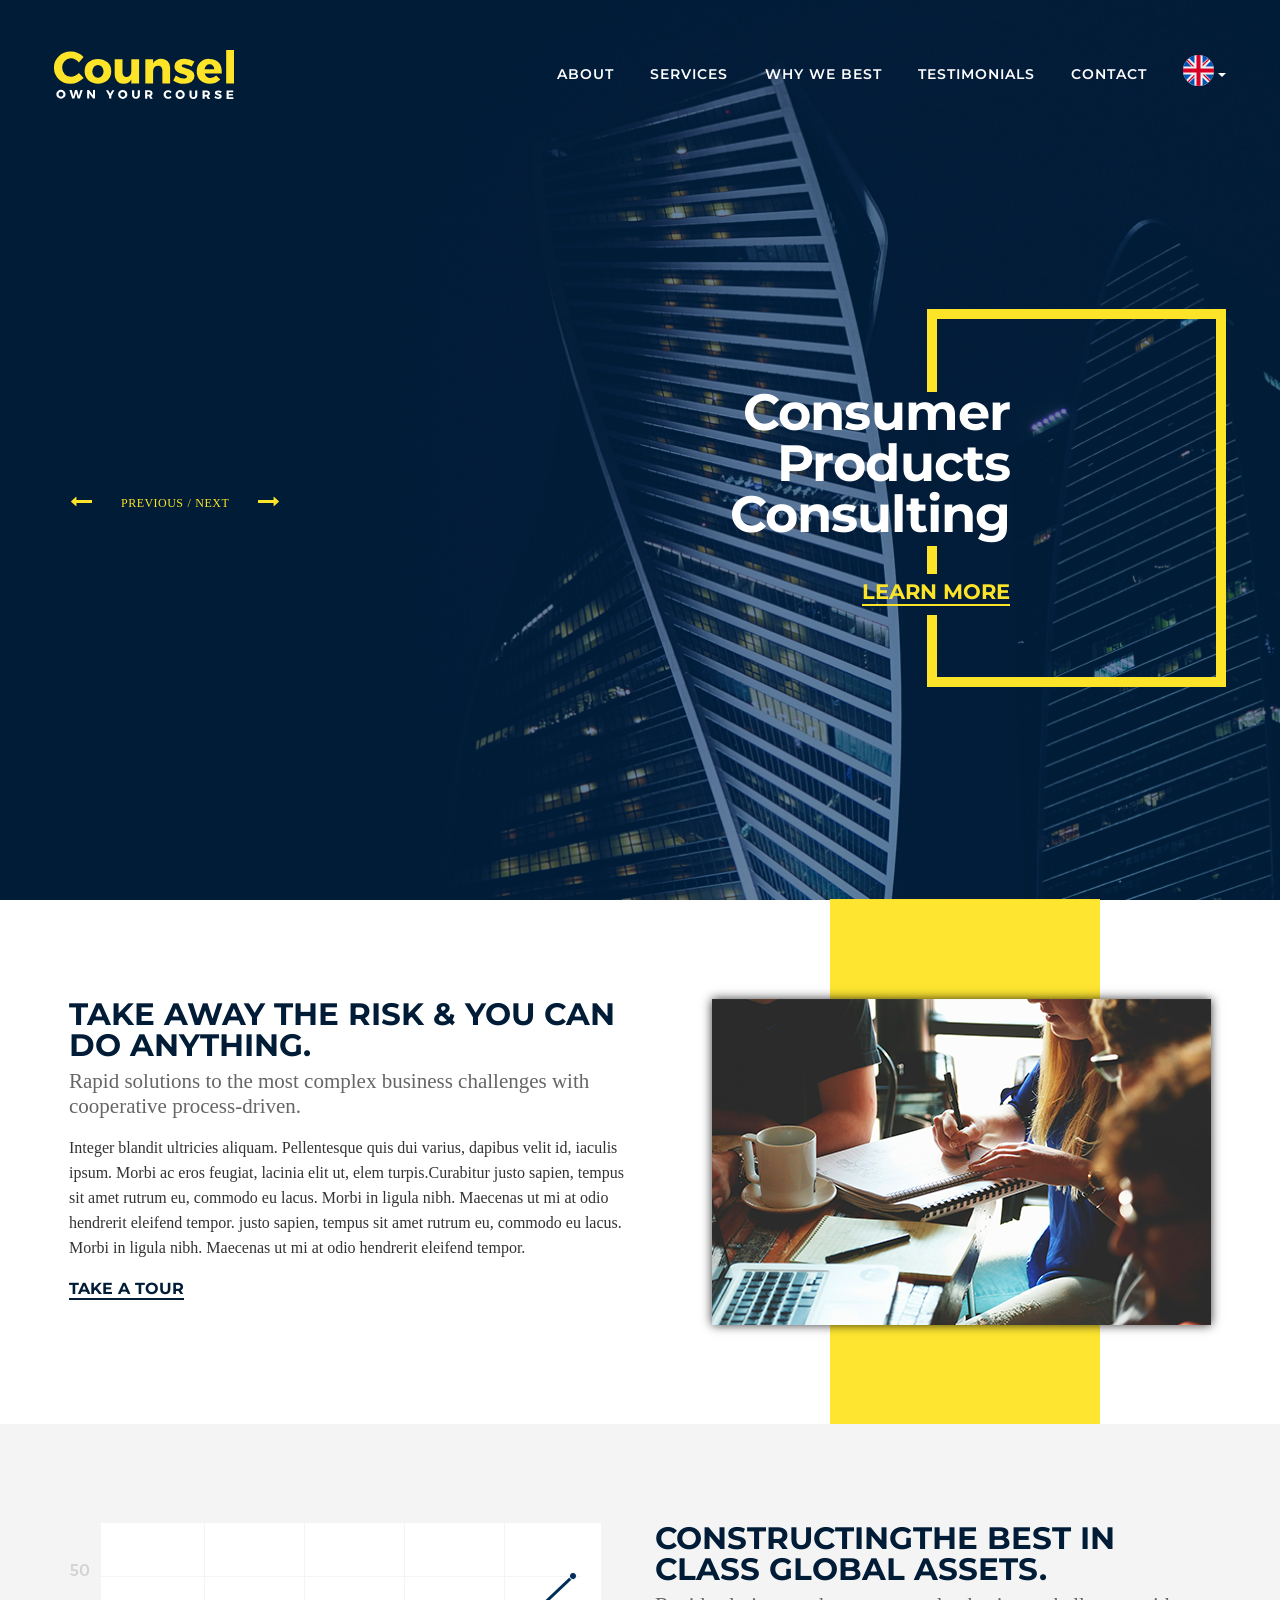
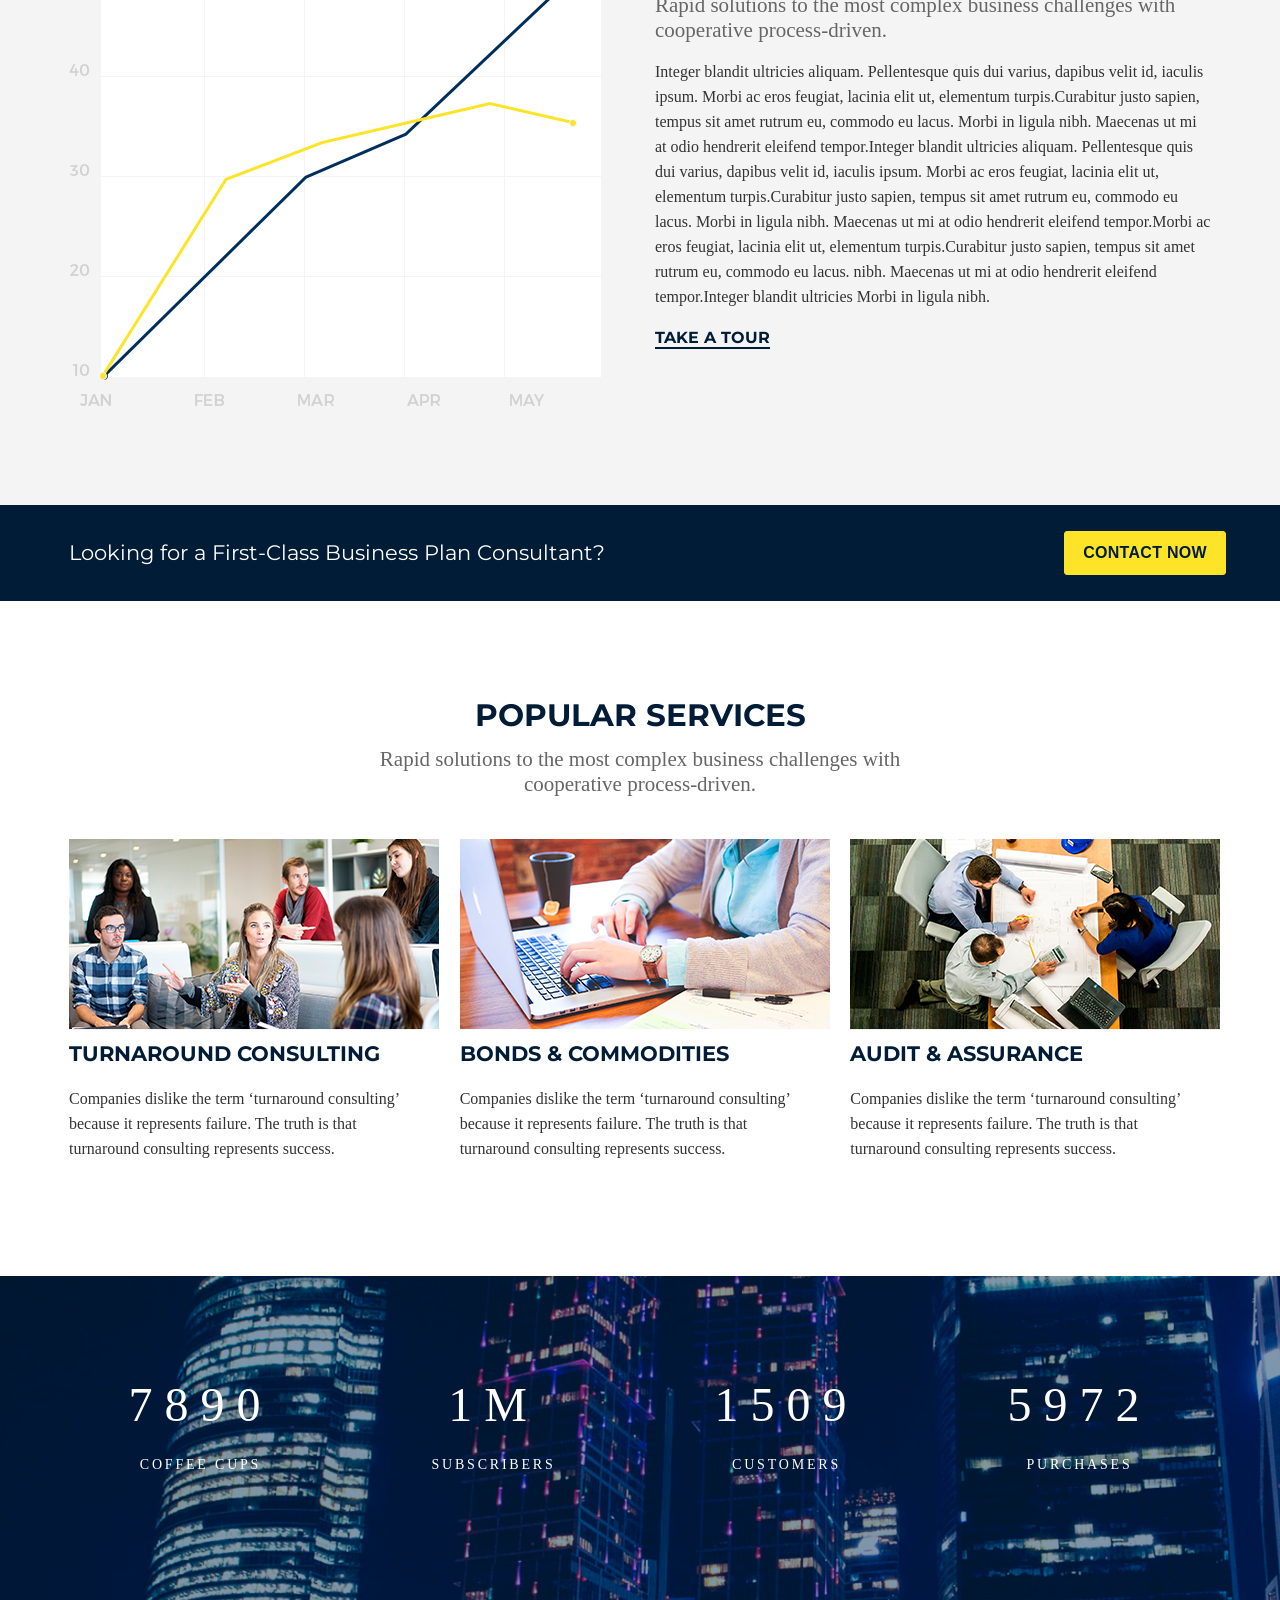
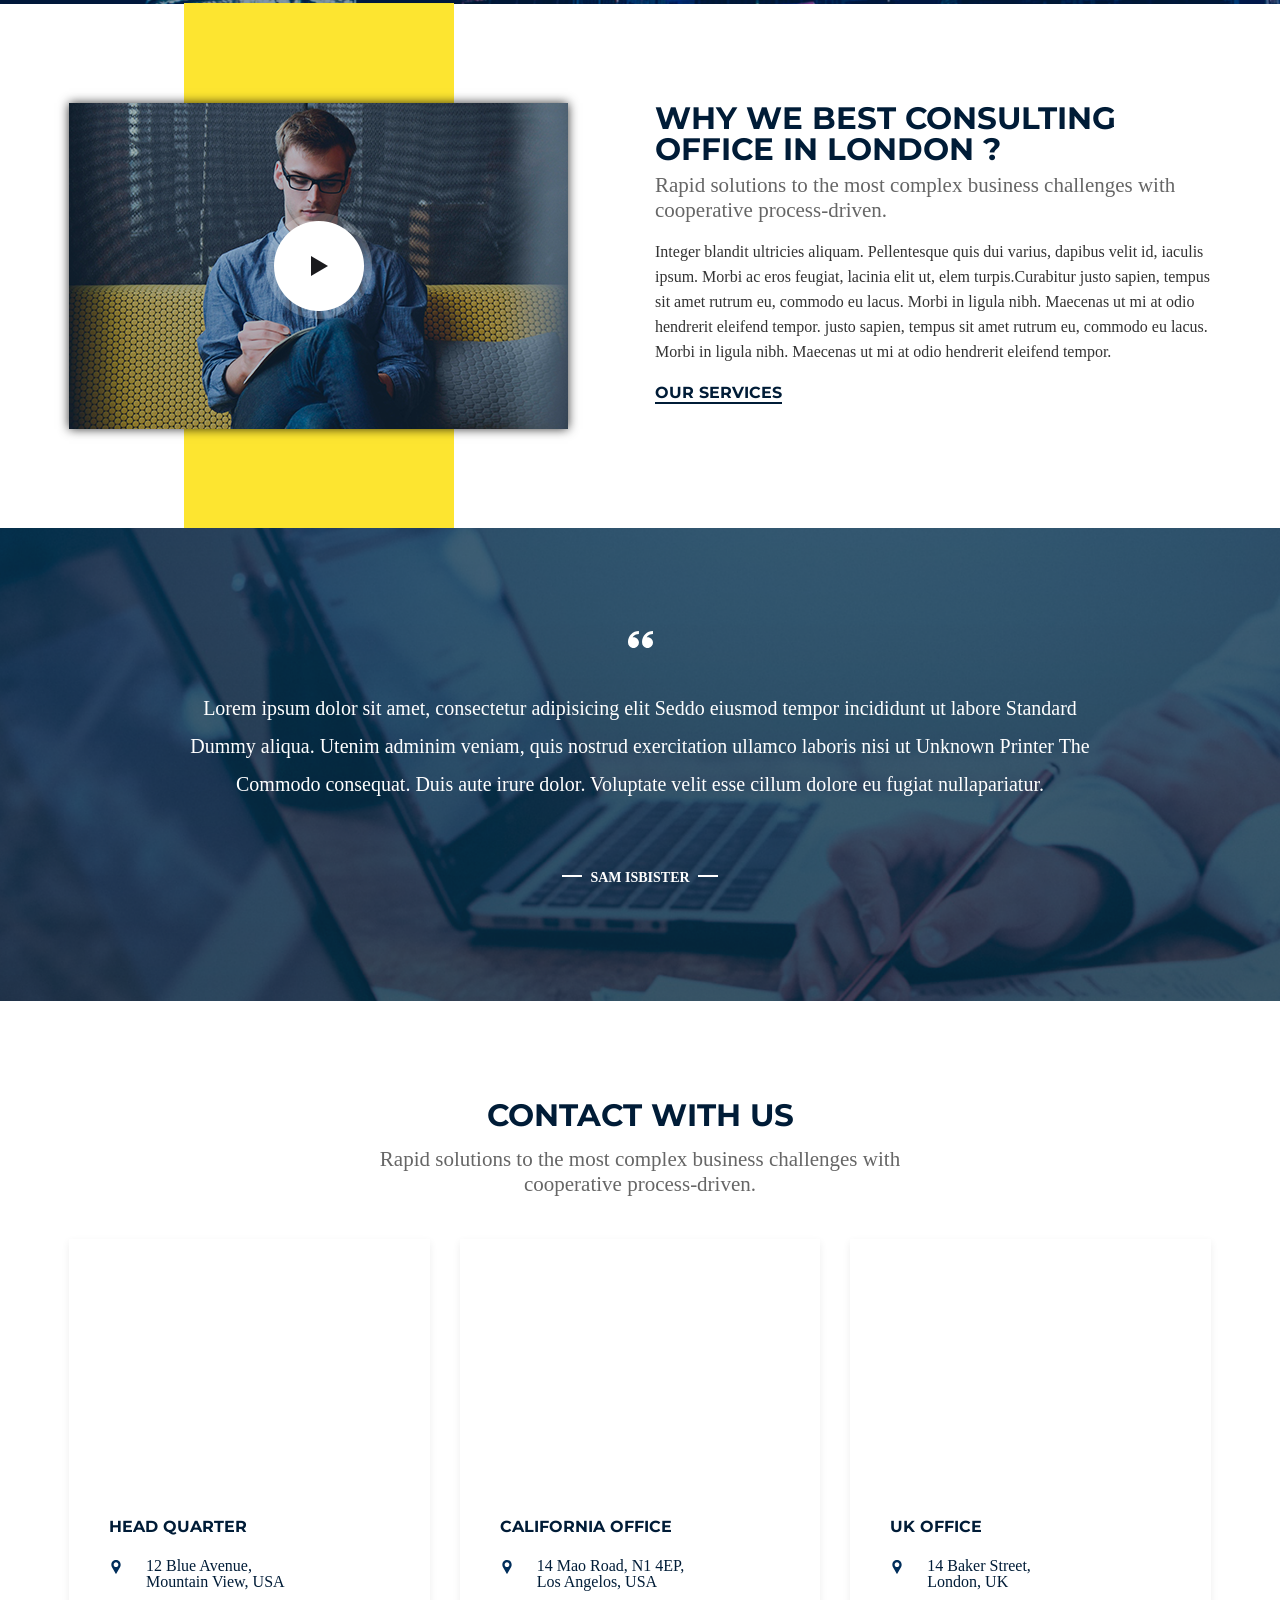
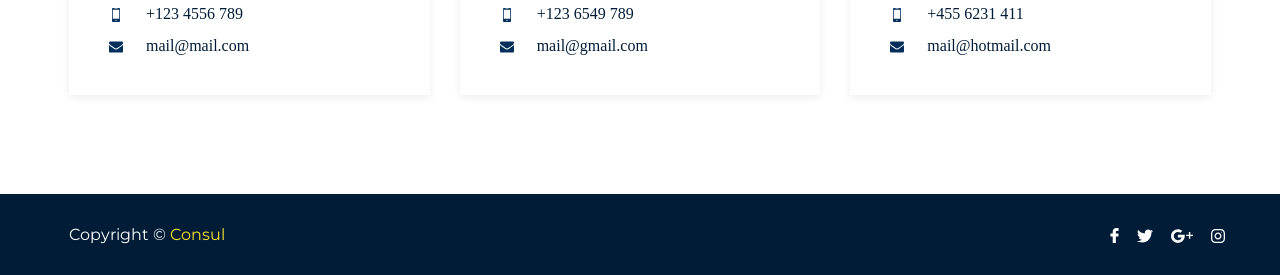
<file: index.html>
<!DOCTYPE html>
<html lang="en">
	<head>
		<meta charset="UTF-8">
		<meta name="viewport" content="width=device-width, initial-scale=1.0">
		<meta http-equiv="x-ua-compatible" content="ie=edge">
		<title>Consel</title>
		<meta name="description" content="description for this website" />
		<meta name="keywords" content="consel, consulting, services" />
					<!-- Favicons -->
		<link rel="apple-touch-icon" sizes="57x57" href="img/favicons/favicon57.png">
		<link rel="apple-touch-icon" sizes="60x60" href="img/favicons/favicon60.png">
		<link rel="apple-touch-icon" sizes="72x72" href="img/favicons/favicon72.png">
		<link rel="apple-touch-icon" sizes="76x76" href="img/favicons/favicon76.png">
		<link rel="apple-touch-icon" sizes="114x114" href="img/favicons/favicon114.png">
		<link rel="apple-touch-icon" sizes="120x120" href="img/favicons/favicon120.png">
		<link rel="apple-touch-icon" sizes="144x144" href="img/favicons/favicon144.png">
		<link rel="apple-touch-icon" sizes="152x152" href="img/favicons/favicon152.png">
		<link rel="apple-touch-icon" sizes="180x180" href="img/favicons/favicon180.png">
		<link rel="icon" sizes="16x16" href="img/favicons/favicon16.png" type="images/png">
		<link rel="icon" sizes="32x32" href="img/favicons/favicon32.png" type="images/png">
		<link rel="icon" sizes="96x96" href="img/favicons/favicon96.png" type="images/png">
		<link rel="icon" sizes="192x912" href="img/favicons/favicon192.png" type="images/png">
					<!-- Font -->
		<link href="https://fonts.googleapis.com/css?family=Montserrat:400,600,700" rel="stylesheet">
					<!-- Styles -->
		<link rel="stylesheet" href="css/bootstrap.min.css">
		<link rel="stylesheet" type="text/css" href="slick/slick.css"/>
		<link rel="stylesheet" type="text/css" href="slick/slick-theme.css"/>
		<link rel="stylesheet" href="scss/style.css">
					<!-- Global site tag (gtag.js) - Google Analytics -->
		<script async src="https://www.googletagmanager.com/gtag/js?id=UA-119950030-1"></script>
		<script>
		  window.dataLayer = window.dataLayer || [];
		  function gtag(){dataLayer.push(arguments);}
		  gtag('js', new Date());

		  gtag('config', 'UA-119950030-1');
		</script>
					<!-- Yandex.Metrika counter --> 
		<script type="text/javascript" > (function (d, w, c) { (w[c] = w[c] || []).push(function() { try { w.yaCounter49028213 = new Ya.Metrika({ id:49028213, clickmap:true, trackLinks:true, accurateTrackBounce:true }); } catch(e) { } }); var n = d.getElementsByTagName("script")[0], s = d.createElement("script"), f = function () { n.parentNode.insertBefore(s, n); }; s.type = "text/javascript"; s.async = true; s.src = "https://mc.yandex.ru/metrika/watch.js"; if (w.opera == "[object Opera]") { d.addEventListener("DOMContentLoaded", f, false); } else { f(); } })(document, window, "yandex_metrika_callbacks"); </script> <noscript><div><img src="https://mc.yandex.ru/watch/49028213" style="position:absolute; left:-9999px;" alt="" /></div></noscript> <!-- /Yandex.Metrika counter -->
	</head>
	<body>
		<div class="main-bg"></div>
		<div class="main">
			<header>
				<div class="container-fluid">
					<div class="row">
						<nav class="navbar navbar-expand-lg navbar-light justify-content-between">
						  <div class="col-2">
							  <a class="navbar-brand" href="#">
							  	<img src="img/logo.svg" alt="logo">
							  </a>
						  </div>
						  <div class="col-7">
							  <button class="navbar-toggler" type="button" data-toggle="collapse" data-target="#navbarNavDropdown" aria-controls="navbarNavDropdown" aria-expanded="false" aria-label="Toggle navigation">
							    <span class="navbar-toggler-icon"></span>
							  </button>
							  <div class="collapse navbar-collapse" id="navbarNavDropdown">
							    <ul class="navbar-nav">
							      <li class="nav-item">
							        <a class="nav-link" href="#">About</a>
							      </li>
							      <li class="nav-item">
							        <a class="nav-link" href="#">Services</a>
							      </li>
							      <li class="nav-item">
							        <a class="nav-link" href="#">Why we best</a>
							      </li>
							      <li class="nav-item">
							        <a class="nav-link" href="#">Testimonials</a>
							      </li>
							      <li class="nav-item">
							        <a class="nav-link" href="#">Contact</a>
							      </li>
							      <li class="nav-item dropdown">
							      	<div class="dropdown-image"></div>
							        <a class="nav-link dropdown-toggle" href="#" id="navbarDropdownMenuLink" data-toggle="dropdown" aria-haspopup="true" aria-expanded="false">
							        </a>
							        <div class="dropdown-menu dropdown-menu-right" aria-labelledby="navbarDropdownMenuLink">
							          <a class="dropdown-item" href="#">English</a>
							          <a class="dropdown-item" href="#">Russian</a>
							          <a class="dropdown-item" href="#">French</a>
							        </div>
							      </li>
							    </ul>
							  </div>
							 </div>
						</nav>
					</div>
				</div>
			</header>
				<div class="banner">
					<div class="container-fluid">
						<div class="banner__slide">
							<div class="btn">
								<button type="button" class="prev">previous</button>
								<span>/</span>
								<button type="button" class="next">next</button>
							</div>
							<div class="banner__content">
								<h1>Consumer Products Consulting</h1>
								<a href="">LEARN MORE</a>
								<div class="border"></div>
								<div class="strip-long"></div>
								<div class="strip-short"></div>
							</div>
						</div>
					</div>
				</div>
		</div>
		<div class="layout">
			<div class="block">
				<div class="container-fluid">
					<div class="row">
						<div class="col">
							<h2>Take away the risk & you can do anything.</h2>
							<p class="txt_first">Rapid solutions to the most complex business challenges with cooperative process-driven.</p>
							<p class="txt_second">Integer blandit ultricies aliquam. Pellentesque quis dui varius, dapibus velit id, iaculis ipsum. Morbi ac eros feugiat, lacinia elit ut, elem turpis.Curabitur justo sapien, tempus sit amet rutrum eu, commodo eu lacus. Morbi in ligula nibh. Maecenas ut mi at odio hendrerit eleifend tempor. justo sapien, tempus sit amet rutrum eu, commodo eu lacus. Morbi in ligula nibh. Maecenas ut mi at odio hendrerit eleifend tempor.</p>
							<a href="">Take a Tour</a>
						</div>
						<div class="col text-right">
							<img src="img/startup.png" alt="startup" class="block__img">
							<div class="rect"></div>
						</div>
					</div>
				</div>
			</div>
			<div class="block block_grey">
				<div class="container-fluid">
					<div class="row">
						<div class="col">
							<img src="img/graph.png" alt="graph" class="block__img">
						</div>
						<div class="col">
							<h2>Constructingthe  best in class global assets.</h2>
							<p class="txt_first">Rapid solutions to the most complex business challenges with cooperative process-driven.</p>
							<p class="txt_second">Integer blandit ultricies aliquam. Pellentesque quis dui varius, dapibus velit id, iaculis ipsum. Morbi ac eros feugiat, lacinia elit ut, elementum turpis.Curabitur justo sapien, tempus sit amet rutrum eu, commodo eu lacus. Morbi in ligula nibh. Maecenas ut mi at odio hendrerit eleifend tempor.Integer blandit ultricies aliquam. Pellentesque quis dui varius, dapibus velit id, iaculis ipsum. Morbi ac eros feugiat, lacinia elit ut, elementum turpis.Curabitur justo sapien, tempus sit amet rutrum eu, commodo eu lacus. Morbi in ligula nibh. Maecenas ut mi at odio hendrerit eleifend tempor.Morbi ac eros feugiat, lacinia elit ut, elementum turpis.Curabitur justo sapien, tempus sit amet rutrum eu, commodo eu lacus. nibh. Maecenas ut mi at odio hendrerit eleifend tempor.Integer blandit ultricies Morbi in ligula nibh.</p>
							<a href="">Take a Tour</a>
						</div>
					</div>
				</div>
			</div>
			<div class="block block_blue">
				<div class="container-fluid">
					<div class="row">
						<div class="col">
							<p>Looking for a First-Class Business Plan Consultant?</p>
						</div>
						<div class="col text-right">
							<button type="button" class="btn btn-primary" data-toggle="modal" data-target="#ModalContact">contact now</button>
						</div>
					</div>
				</div>
			</div>
			<div class="block text-center">
				<div class="container-fluid">
					<h2>Popular Services</h2>
					<p class="txt_first block_text-center">Rapid solutions to the most complex business challenges with cooperative process-driven.</p>
					<div class="row">
						<div class="col-4">
							<img src="img/workplace.png" alt="workplace">
							<h3>Turnaround Consulting</h3>
							<p class="txt_second">Companies dislike the term ‘turnaround consulting’ because it represents failure. The truth is that turnaround consulting represents success.</p>
						</div>
						<div class="col-4">
							<img src="img/student.png" alt="student">
							<h3>Bonds & Commodities</h3>
							<p class="txt_second">Companies dislike the term ‘turnaround consulting’ because it represents failure. The truth is that turnaround consulting represents success.</p>
						</div>
						<div class="col-4">
							<img src="img/meeting.png" alt="meeting">
							<h3>Audit & Assurance</h3>
							<p class="txt_second">Companies dislike the term ‘turnaround consulting’ because it represents failure. The truth is that turnaround consulting represents success.</p>
						</div>
					</div>
				</div>
			</div>
			<div class="block block_bg">
				<div class="container-fluid">
					<div class="row">
						<div class="col-3">
							<p><span>7890</span><br>coffee cups</p>
						</div>
						<div class="col-3">
							<p><span>1m</span><br>subscribers</p>
						</div>
						<div class="col-3">
							<p><span>1509</span><br>customers</p>
						</div>
						<div class="col-3">
							<p><span>5972</span><br>purchases</p>
						</div>
					</div>
				</div>
			</div>
			<div class="block block_video">
				<div class="container-fluid">
					<div class="row">
						<div class="col">
							<a href=""><img src="img/video.png" alt="video" class="video"></a>
							<div class="rect"></div>
						</div>
						<div class="col">
							<h2>Why  we best Consulting office in london ?</h2>
							<p class="txt_first">Rapid solutions to the most complex business challenges with cooperative process-driven.</p>
							<p class="txt_second">Integer blandit ultricies aliquam. Pellentesque quis dui varius, dapibus velit id, iaculis ipsum. Morbi ac eros feugiat, lacinia elit ut, elem turpis.Curabitur justo sapien, tempus sit amet rutrum eu, commodo eu lacus. Morbi in ligula nibh. Maecenas ut mi at odio hendrerit eleifend tempor. justo sapien, tempus sit amet rutrum eu, commodo eu lacus. Morbi in ligula nibh. Maecenas ut mi at odio hendrerit eleifend tempor.</p>
							<a href="">Our services</a>
						</div>
					</div>
				</div>
			</div>
			<div class="block block_review">
				<div class="container-fluid">
					<div class="review">
						<div>
							<div class="quotes"></div>
							<div class="blockquotes">
								Lorem ipsum dolor sit amet, consectetur adipisicing elit Seddo eiusmod tempor incididunt ut labore Standard Dummy aliqua. Utenim adminim veniam, quis nostrud exercitation ullamco laboris nisi ut Unknown Printer The Commodo consequat. Duis aute irure dolor. Voluptate velit esse cillum dolore eu fugiat nullapariatur.
							</div>
							<div class="author">Sam Isbister</div>
						</div>
						<div>
							<div class="quotes"></div>
							<div class="blockquotes">
								Lorem ipsum dolor sit amet, consectetur adipisicing elit Seddo eiusmod tempor incididunt ut labore Standard Dummy aliqua. Duis aute irure dolor. Voluptate velit esse cillum dolore eu fugiat nullapariatur.
							</div>
							<div class="author">Sergio Garibzyani</div>
						</div>
						<div>
							<div class="quotes"></div>
							<div class="blockquotes">
								Lorem ipsum dolor sit amet, consectetur adipisicing elit Seddo eiusmod tempor incididunt ut labore Standard Dummy aliqua. Utenim adminim veniam, quis nostrud exercitation ullamco laboris nisi ut Unknown Printer The Commodo consequat. Duis aute irure dolor. Voluptate velit esse cillum dolore eu fugiat nullapariatur. Lorem ipsum dolor sit amet, consectetur adipisicing elit Seddo eiusmod tempor incididunt ut labore Standard Dummy aliqua. Utenim adminim veniam, quis nostrud exercitation ullamco laboris nisi ut Unknown Printer The Commodo consequat. Duis aute irure dolor. Voluptate velit esse cillum dolore eu fugiat nullapariatur.
							</div>
							<div class="author">Melissa Liam</div>
						</div>
					</div>
				</div>
			</div>
			<footer>
				<div class="block text-center">
					<div class="container-fluid">
						<h2>Contact with us</h2>
						<p class="txt_first block_text-center">Rapid solutions to the most complex business challenges with cooperative process-driven.</p>
						<div class="row">
							<div class="col col-info">
								<div>
									<div id="mapYandex"></div>
									<div class="col-info__content">
										<h3>Head Quarter</h3>
										<ul class="list-info">
											<li class="list-info__nav">12 Blue Avenue, <br>Mountain View, USA</li>
											<li class="list-info__phone">+123 4556 789</li>
											<li class="list-info__mail">mail@mail.com</li>
										</ul>
									</div>
								</div>
							</div>
							<div class="col col-info">
								<div>
									<div id="mapGoogle"></div>
									<div class="col-info__content">
										<h3>California office</h3>
										<ul class="list-info">
											<li class="list-info__nav">14 Mao Road, N1 4EP, <br>Los Angelos, USA</li>
											<li class="list-info__phone">+123 6549 789</li>
											<li class="list-info__mail">mail@gmail.com</li>
										</ul>
									</div>
								</div>
							</div>
							<div class="col col-info">
								<div>
									<div id="mapDoubleGis"></div>
									<div class="col-info__content">
										<h3>UK office</h3>
										<ul class="list-info">
											<li class="list-info__nav">14 Baker Street, <br>London, UK</li>
											<li class="list-info__phone">+455 6231 411</li>
											<li class="list-info__mail">mail@hotmail.com</li>
										</ul>
									</div>
								</div>
							</div>
						</div>
					</div>
				</div>
				<div class="block block_blue block_blue_footer">
				<div class="container-fluid">
					<div class="row">
						<div class="col">
							<p class="copyright">Copyright © <a href="index.html">Consul</a></p>
						</div>
						<div class="col col_social">
							<ul class="social">
									<li><a href="" target="_blank" class="social__link social__link_fb"></a></li>
									<li><a href="" target="_blank" class="social__link social__link_tw"></a></li>
									<li><a href="" target="_blank" class="social__link social__link_gg"></a></li>
									<li><a href="" target="_blank" class="social__link social__link_ig"></a></li>
								</ul>
						</div>
					</div>
				</div>
				</div>
			</footer>
		</div>
		<!-- Modal Contact Form -->
		<div class="modal fade" id="ModalContact" tabindex="-1" role="dialog" aria-labelledby="exampleModalLabel" aria-hidden="true">
		  <div class="modal-dialog" role="document">
		    <div class="modal-content">
		      <div class="modal-header">
		        <h5 class="modal-title" id="exampleModalLabel">Contact Form</h5>
		        <button type="button" class="close" data-dismiss="modal" aria-label="Close">
		          <span aria-hidden="true">&times;</span>
		        </button>
		      </div>
		      <div class="modal-body">
		      	<div class="form-container">
		      		<div id="note"></div>
			      		<div class="fields">
			      			<form action="" id="ajax-content-form"></form>
			      			<input type="text" class="form-control" name="name" value="" placeholder="Your name">
			      			<input type="email" class="form-control" name="email" value="" placeholder="Your email">
			      			<textarea name="message" class="form-control" id="" cols="40" rows="3" placeholder="Your comment"></textarea>
			      			<input type="submit" name="submit" class="submit" value="Submit">
		      		</div>
		      	</div>
		      </div>
		      <div class="modal-footer">
		      </div>
		    </div>
		  </div>
		</div>
		<script src="https://api-maps.yandex.ru/2.1/?lang=ru_RU" type="text/javascript"></script>
		<script src="js/map.js"></script>
		<script src="https://code.jquery.com/jquery-3.3.1.min.js"></script>
		<script type="text/javascript" src="slick/slick.min.js"></script>
		<script src="https://cdnjs.cloudflare.com/ajax/libs/popper.js/1.14.3/umd/popper.min.js"></script>
		<script src="js/bootstrap.min.js"></script>
		<script src="js/contactform.js"></script>
		<script type="text/javascript">
			$(window).scroll(function(){
			  parallax();
			});
			function parallax(){
			  var scrolled = $(window).scrollTop();
			  $('.main-bg').css('top', - (scrolled*0.1) + 'px');
			  $('.banner').css('top', 50 + (scrolled*0.1) + '%');
			  $('.banner').css('opacity', 1 - (scrolled*0.01)/10);
			  $('header').css('top', 50 + (scrolled*0.1) + '%');
			  $('header').css('opacity', 1 - (scrolled*0.01)/10);
			};

			$('.review').slick({
			  dots: false,
			  arrows: false,
			  infinite: true,
			  speed: 300,
			  slidesToShow: 1,
			  slidesToScroll: 1,
			  autoplay: true,
			  autoplaySpeed: 2000,
			  adaptiveHeight: true
			});
		</script>
	</body>
</html>
</file>
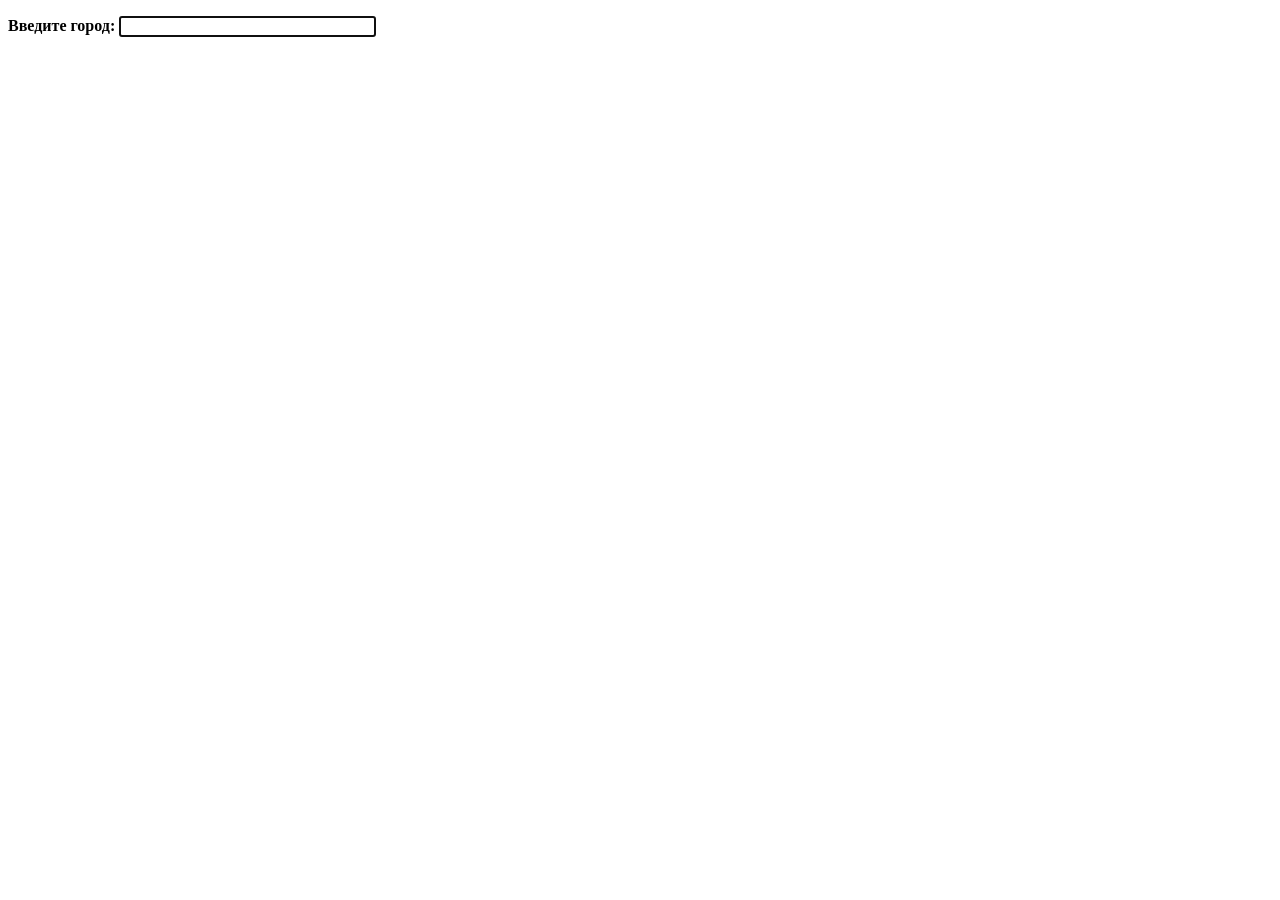
<file: ajax/Список городов по начальным буквам/index.html>
<!DOCTYPE html>
<html lang="en">
<head>
    <meta charset="UTF-8">
    <title>Document</title>
</head>
<body>
    <form onsubmit="alert('Выбран город с кодом '+getObj('city').value);return false;">
    <p><b>Введите город:</b>
        <input id="city" name="city" size="30" autocomplete="OFF" onkeyup='PressKey(event)' /><br>
        <select id="info" size=5 style='visibility:hidden;position:absolute;z-index:999;'
                onchange="getObj('city').value=ot=this.options[this.selectedIndex].value"
                onkeyup='PressKey2(event)' ondblclick='this.form.onsubmit()'>
        </select>
    </form>

<script type="text/javascript"><!--
    var ot="", timer=0, x=-1,y=0;
    //g=getObj('city').onkeyup=PressKey; // альтернативный вариант назначения обработчика


    function PressKey2(e){ // вызывается при нажатии клавиши в select
        e=e||window.event;
        t=(window.event) ? window.event.srcElement : e.currentTarget; // объект для которого вызывно
        if(e.keyCode==13){ // Enter
            t=(window.event) ? window.event.srcElement : e.currentTarget; // объект для которого вызывно
            t.form.onsubmit();
            return;}
        if(e.keyCode==38&&t.selectedIndex==0){ // Up
            getObj('city').focus();
            getObj('info').style.visibility = 'hidden'; // спрячем select
        }
    }
    // Определение координаты элемента
    function pageX(elem) {
        return elem.offsetParent ?
            elem.offsetLeft + pageX( elem.offsetParent ) :
            elem.offsetLeft;
    }
    function pageY(elem) {
        return elem.offsetParent ?
            elem.offsetTop + pageY( elem.offsetParent ) :
            elem.offsetTop;
    }

    function PressKey(e){
        e=e||window.event;
        t=(window.event) ? window.event.srcElement : e.currentTarget; // объект для которого вызвано
        g=getObj('info');
        if(x==-1&&y==0){// при первом обращении просчитываю координаты
            x=pageX(t); y=pageY(t);
            g.style.top = y + t.clientHeight+1 + "px";
            g.style.left = x + "px";
        }
        if(e.keyCode==40){g.focus();g.selectedIndex=0;return;}
        if(ot==t.value)return; // если ничего не изменилось не "замучить" сервер
        ot=t.value;
        if(timer){clearTimeout(timer);timer=0;}
        if(ot.length<3){
            getObj('info').style.visibility = 'hidden'; // спрячем select
            return;}
        timer=window.setTimeout('Load()',1000);  // загружаю через 1 секунду после последнего нажатия клавиши
    }

    function Load(){
        timer=0;
        o=getObj('info');
        o.options.length=0;
        ajaxLoad('info', '/geo/api.php?city_name='+ot, '','','');
        o.style.visibility='visible';
    }
    getObj('city').focus();

    function getObj(objID)
    {if (document.getElementById) {return document.getElementById(objID);}
    else if (document.all) {return document.all[objID];}
    else if (document.layers) {return document.layers[objID];}
    }

    function ajaxLoad(obj,url,defMessage,post,callback){
        var ajaxObj;
        if (defMessage) document.getElementById(obj).innerHTML=defMessage;
        if(window.XMLHttpRequest){
            ajaxObj = new XMLHttpRequest();
        } else if(window.ActiveXObject){
            ajaxObj = new ActiveXObject("Microsoft.XMLHTTP");
        } else {
            return;
        }
        ajaxObj.open ((post?'POST':'GET'), url);
        if (post&&ajaxObj.setRequestHeader)
            ajaxObj.setRequestHeader("Content-Type", "application/x-www-form-urlencoded; charset=utf-8");

        ajaxObj.onreadystatechange = ajaxCallBack(obj,ajaxObj,(callback?callback:null));
        ajaxObj.send(post);
        return false;
    }

    function updateObj(obj, data, bold, blink){
        if(bold)data=data.bold();
        if(blink)data=data.blink();
        document.getElementById(obj).innerHTML = data; // упрощенный вариант, работает не во всех браузерах
    }

    function ajaxCallBack(obj, ajaxObj, callback){
        return function(){
            if(ajaxObj.readyState == 4){
                if(callback) if(!callback(obj,ajaxObj))return;
                if (ajaxObj.status==200)
                    updateObj(obj, ajaxObj.responseText);
                else updateObj(obj, ajaxObj.status+' '+ajaxObj.statusText,1,1);
            }
        }}


    //-->
</script>
</body>
</html>
</file>
<file: scss/style.css>
@font-face {
  font-family: "MyriadPro_Regular";
  src: url(../fonts/MyriadPro_Regular.otf);
  font-weight: 400; }

@font-face {
  font-family: "SegUIemj";
  src: url(../fonts/SegUIemj.ttf);
  font-weight: 400; }

* {
  margin: 0;
  padding: 0; }

body {
  color: #333;
  font-family: "Montserrat", sans-serif; }

.main {
  height: 100vh;
  position: relative;
  overflow: hidden; }
  .main-bg {
    background-image: url(../img/bg.png);
    background-repeat: no-repeat;
    background-size: cover;
    display: block;
    position: fixed;
    width: 100vw;
    height: 100vh;
    top: 0;
    left: 0;
    transition: 100ms;
    z-index: -1; }

.row {
  margin: 0; }

.block {
  padding: 99px 0;
  background: #fff; }

header {
  padding-top: 46px; }

.container-fluid {
  width: 100%;
  max-width: 1172px;
  margin: 0 auto;
  padding: 0; }
  .container-fluid h2 {
    color: #001c37;
    font-size: 31px;
    font-weight: 700;
    line-height: 31px;
    text-transform: uppercase; }
  .container-fluid .txt_first {
    color: #666;
    font-family: "Segoe UI Emoji";
    font-size: 21px;
    font-weight: 400;
    line-height: 25px; }
  .container-fluid .txt_second {
    color: #333;
    font-family: "Segoe UI Emoji";
    font-size: 16px;
    font-weight: 400;
    line-height: 25px; }
  .container-fluid a {
    color: #001c37;
    font-size: 16px;
    font-weight: 700;
    line-height: 25px;
    text-transform: uppercase; }
  .container-fluid .col a {
    border-bottom: 2px solid #001c37;
    text-decoration: none; }
  .container-fluid .text-right {
    position: relative; }
  .container-fluid .block__img {
    position: relative;
    z-index: 1;
    box-shadow: 0 0 10px rgba(0, 0, 0, 0.8); }
  .container-fluid .btn-primary {
    color: #001c37;
    font-size: 16px;
    font-weight: 700;
    text-transform: uppercase;
    border-color: #fde428;
    border-radius: 3px;
    background-color: #fde428;
    letter-spacing: 0.3px;
    padding: 11px 18px; }
  .container-fluid .rect {
    width: 270px;
    height: 525px;
    background-color: #fde52c;
    opacity: 0.98;
    position: absolute;
    left: 190px;
    bottom: -99px; }

@media (min-width: 1200px) {
  .navbar-toggler {
    display: none; } }

.collapse {
  display: inherit; }

.navbar {
  flex-direction: inherit;
  justify-content: space-between;
  width: 100%;
  padding: 0;
  align-items: center; }
  .navbar .col-2 {
    padding: 0; }
  .navbar .col-7 {
    padding-right: 0;
    letter-spacing: 1px; }
  .navbar .navbar-nav {
    flex-direction: inherit;
    justify-content: space-between; }
    .navbar .navbar-nav .nav-link {
      font-size: 14px;
      color: #fff;
      text-transform: uppercase;
      font-weight: 600; }
    .navbar .navbar-nav .dropdown {
      display: inline-flex; }
    .navbar .navbar-nav .dropdown-image {
      background-image: url(../img/united-kingdom.svg);
      background-repeat: no-repeat;
      background-size: cover;
      width: 31px;
      height: 31px; }

.banner__slide {
  display: flex;
  justify-content: space-between;
  align-items: center;
  padding: 284px 0; }

.banner__content {
  text-align: right;
  padding-right: 216px;
  position: relative; }
  .banner__content h1 {
    height: 148px;
    color: #fff;
    font-size: 51px;
    font-weight: 700;
    line-height: 51px;
    max-width: 500px;
    text-align: right;
    letter-spacing: -0.9px;
    margin-bottom: 32px;
    position: relative;
    z-index: 2; }
  .banner__content a {
    color: #fde428;
    font-size: 21px;
    font-weight: 700;
    line-height: 50.97px;
    border-bottom: 2px solid #fde428;
    text-decoration: none;
    transition: 0.5s;
    position: relative;
    z-index: 2; }
    .banner__content a:hover {
      color: #fff;
      border-bottom: 2px solid #fff; }
  .banner__content .border {
    border: 10px solid #fde428;
    width: 299px;
    height: 378px;
    position: absolute;
    right: 0;
    top: 229px;
    margin-left: 203px;
    margin-top: -307px; }
  .banner__content .strip-long {
    background-color: #001c37;
    display: block;
    width: 10px;
    height: 154px;
    position: absolute;
    right: 289px;
    top: 5px;
    z-index: 1; }
  .banner__content .strip-short {
    background-color: #001c37;
    display: block;
    width: 10px;
    height: 41px;
    position: absolute;
    right: 289px;
    top: 187px;
    z-index: 1; }

.banner button, .banner span {
  color: #fde428;
  font-family: "Myriad Pro";
  font-size: 12px;
  font-weight: 400;
  text-transform: uppercase;
  letter-spacing: 0.48px;
  background-color: transparent;
  border: none;
  position: relative; }
  .banner button:focus, .banner span:focus {
    outline: none; }
  .banner button:hover, .banner span:hover {
    cursor: pointer;
    color: #fff; }

.banner .prev {
  padding-left: 50px; }

.banner .prev::before {
  content: '';
  background-image: url([data-uri]);
  background-size: cover;
  display: block;
  width: 21px;
  height: 20px;
  position: absolute;
  left: 0%;
  top: -5px; }

.banner .prev:hover::before {
  background-image: url([data-uri]); }

.banner .next {
  padding-right: 50px; }

.banner .next::before {
  content: ' ';
  background-image: url([data-uri]);
  background-size: cover;
  display: block;
  width: 21px;
  height: 20px;
  position: absolute;
  right: 0%;
  top: -5px; }

.banner .next:hover::before {
  background-image: url([data-uri]); }

.block_grey {
  background-color: #f4f4f4; }

.block_grey .block__img {
  box-shadow: none; }

.block_blue {
  background-color: #001c37;
  color: #fff;
  padding: 26px 0; }
  .block_blue .col {
    padding-right: 0; }
  .block_blue p {
    margin: 6px 0;
    color: #fff;
    font-size: 21px;
    font-weight: 400; }
  .block_blue .copyright {
    color: #fff;
    font-size: 16px;
    font-weight: 400;
    line-height: 45px; }
  .block_blue a {
    color: #fde428;
    font-size: 16px;
    font-weight: 400;
    line-height: 45px;
    text-transform: capitalize; }

.col-4 {
  text-align: left; }
  .col-4 h3 {
    color: #001c37;
    font-size: 21px;
    font-weight: 700;
    line-height: 48.01px;
    text-transform: uppercase; }

.block_bg {
  background-image: url(../img/night.png);
  background-repeat: no-repeat;
  background-size: cover;
  color: #fff;
  font-family: "Segoe UI Emoji";
  font-size: 14px;
  font-weight: 400;
  line-height: 48px;
  text-transform: uppercase;
  letter-spacing: 2.8px;
  justify-content: space-around; }
  .block_bg .col-3 {
    text-align: center; }
  .block_bg span {
    color: #fff;
    font-size: 48px;
    font-weight: 400;
    line-height: 60px;
    text-transform: uppercase;
    letter-spacing: 12px; }

.block_video .col {
  position: relative; }
  .block_video .col .video {
    position: relative;
    z-index: 1;
    box-shadow: 0 0 10px rgba(0, 0, 0, 0.8); }
  .block_video .col .rect {
    position: absolute;
    left: 130px; }

.block_review {
  background-image: url(../img/background.png);
  background-repeat: no-repeat;
  background-size: cover;
  color: #fff;
  font-family: "Myriad Pro";
  font-size: 20px;
  font-weight: 400;
  line-height: 37.94px;
  text-align: center; }
  .block_review .quotes {
    background-image: url(../img/quotes.svg);
    background-repeat-x: no-repeat;
    background-size: cover;
    display: block;
    width: 25px;
    height: 21px;
    margin: 0 auto 42px; }
  .block_review .blockquotes {
    max-width: 900px;
    margin: 0 auto 50px; }
  .block_review .author {
    color: #fff;
    font-size: 14px;
    font-weight: 700;
    line-height: 47.92px;
    text-transform: uppercase;
    position: relative;
    display: table;
    margin: 0 auto; }
    .block_review .author::before {
      content: ' ';
      width: 20px;
      height: 2px;
      background-color: #fff;
      display: block;
      position: absolute;
      top: calc(50% - 3px);
      left: -28px; }
    .block_review .author::after {
      content: ' ';
      width: 20px;
      height: 2px;
      background-color: #fff;
      display: block;
      position: absolute;
      top: calc(50% - 3px);
      right: -28px; }

.text-center .block_text-center {
  width: 526px;
  margin: 16px auto 42px; }

.text-center .col-info > div {
  box-shadow: 0 3px 8px rgba(0, 0, 0, 0.07);
  padding-bottom: 25px; }

.text-center .col-info__content {
  padding-left: 40px; }

.text-center .col {
  text-align: left; }
  .text-center .col h3 {
    color: #001c37;
    font-size: 16px;
    font-weight: 700;
    line-height: 39px;
    text-transform: uppercase;
    margin: 28px 33px 12px 0; }
  .text-center .col li {
    list-style-type: none;
    color: #001c37;
    font-family: "Segoe UI Emoji";
    font-size: 16px;
    font-weight: 400;
    padding-left: 37px;
    position: relative;
    line-height: 16px;
    margin: 0 0 16px 0; }
  .text-center .col .list-info__nav::before {
    content: ' ';
    background-image: url(../img/pin.svg);
    width: 14px;
    height: 14px;
    background-size: cover;
    position: absolute;
    left: 0;
    top: 2px; }
  .text-center .col .list-info__phone::before {
    content: ' ';
    background-image: url(../img/phone.svg);
    width: 14px;
    height: 14px;
    background-size: cover;
    position: absolute;
    left: 0;
    top: 2px; }
  .text-center .col .list-info__mail::before {
    content: ' ';
    background-image: url(../img/envelope.svg);
    width: 14px;
    height: 14px;
    background-size: cover;
    position: absolute;
    left: 0;
    top: 2px; }

.block_blue_footer {
  height: 81px;
  display: flex;
  justify-content: space-between;
  align-items: center; }

.col_social {
  display: flex;
  justify-content: flex-end; }

.social {
  list-style-type: none;
  margin: 18px -6px 0 0; }
  .social__link {
    display: block;
    background-size: cover;
    transition: 300ms; }
  .social__link_fb {
    width: 12px;
    height: 17px;
    background-image: url([data-uri]); }
  .social__link_tw {
    width: 16px;
    height: 17px;
    background-image: url([data-uri]); }
  .social__link_gg {
    width: 22px;
    height: 23px;
    background-image: url([data-uri]); }
  .social__link_ig {
    width: 14px;
    height: 16px;
    background-image: url([data-uri]); }
  .social > li {
    display: inline-block;
    vertical-align: middle;
    padding: 0 7px; }
    .social > li:hover {
      cursor: pointer; }
    .social > li:hover .social__link_fb {
      background-image: url([data-uri]); }
    .social > li:hover .social__link_tw {
      background-image: url([data-uri]); }
    .social > li:hover .social__link_gg {
      background-image: url([data-uri]); }
    .social > li:hover .social__link_ig {
      background-image: url([data-uri]); }

#mapYandex {
  width: 100%;
  height: 240px; }

#mapGoogle {
  width: 100%;
  height: 240px; }

#mapDoubleGis {
  width: 100%;
  height: 240px; }

.modal-header {
  position: relative;
  border-bottom: 1px solid transparent;
  padding-bottom: 0;
  padding: 15px 25px 0; }

.modal-body {
  padding: 15px 25px 0; }

.modal-footer {
  border-top: 1px solid transparent; }

.modal-title {
  color: #001c37;
  font-size: 21px;
  font-weight: 700;
  line-height: 48.01px;
  text-transform: uppercase; }

.modal .submit {
  background-color: #fde428;
  color: #001c37;
  border-radius: 3px;
  font-size: 16px;
  font-weight: 700;
  text-transform: uppercase;
  padding: 11px 18px;
  border: none;
  letter-spacing: 0.6px; }
  .modal .submit:hover {
    cursor: pointer; }
  .modal .submit:focus {
    outline: none; }

.modal button.close {
  font-weight: 200;
  font-size: 35px;
  position: absolute;
  right: 25px;
  top: 16px;
  color: #001c37;
  outline: none; }

.modal .form-control {
  border-radius: 3px;
  border: 1px solid #001c37;
  color: #001c37;
  font-size: 16px;
  font-family: "SegUIemj";
  padding: 10px 15px;
  margin-bottom: 15px; }
  .modal .form-control:focus {
    box-shadow: 0px 0px 6px 0px rgba(0, 0, 0, 0.5); }
  .modal .form-control::-webkit-input-placeholder {
    /* Chrome/Opera/Safari */
    color: #666; }
  .modal .form-control::-moz-placeholder {
    /* Firefox 19+ */
    color: #666; }
  .modal .form-control:-ms-input-placeholder {
    /* IE 10+ */
    color: #666; }
  .modal .form-control:-moz-placeholder {
    /* Firefox 18- */
    color: #666; }
</file>
